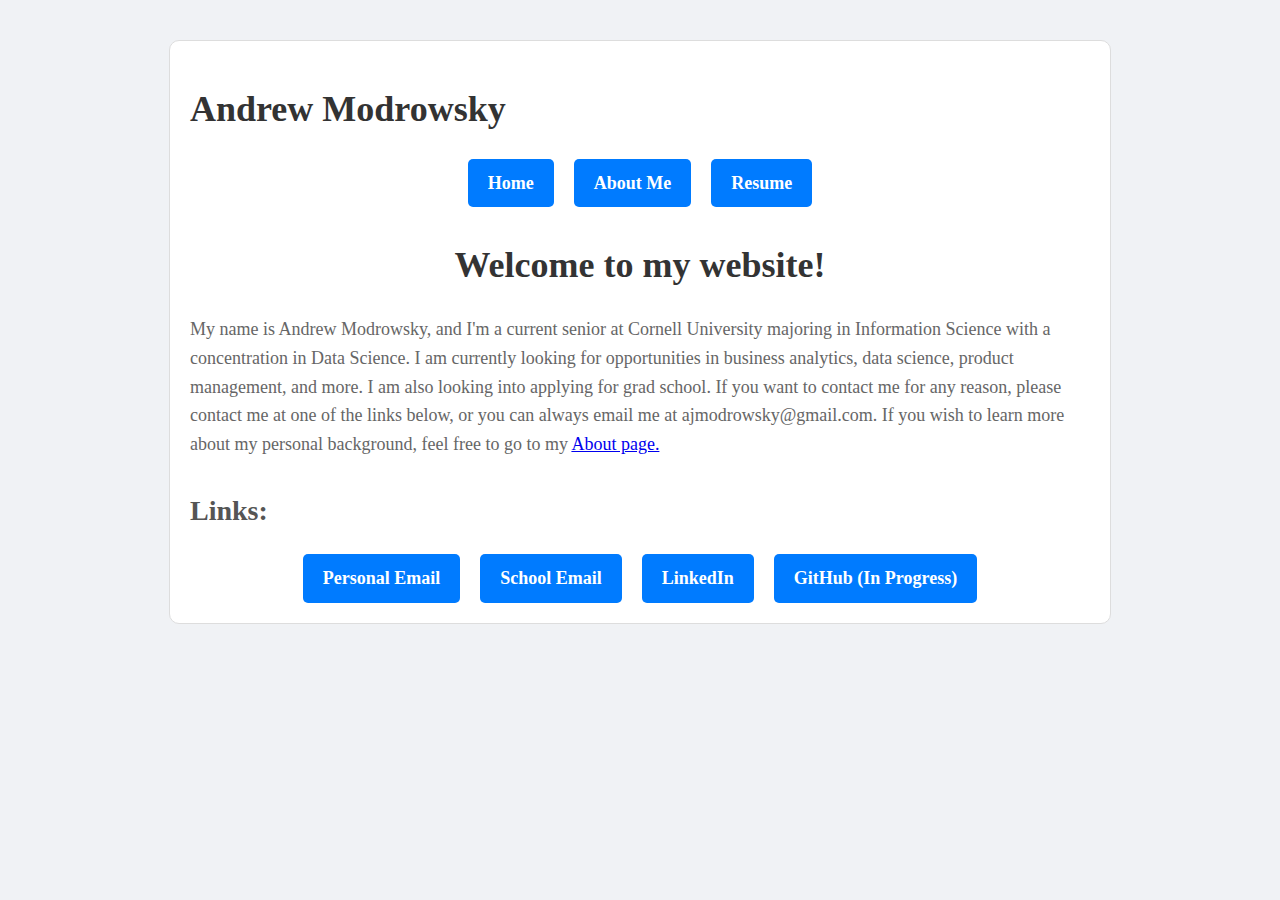
<file: index.html>
<!DOCTYPE html>
<html lang="en">

<head>
<meta charset="UTF-8" />
<meta name="viewport" content="width=device-width, initial-scale=1" />

<title>Andrew Modrowsky's Webpage</title>
<link rel="stylesheet" type="text/css" href="styles/site.css" />
</head>

<body>
    <h1 class="title"><strong>Andrew Modrowsky</strong></h1>
    <nav>
      <div class="page home">
        <a href="index.html">Home</a>
      </div>
      <div class="page about">
        <a href="about.html">About Me</a>
      </div>
      <div class="page contact">
        <a href="Modrowsky_Andrew_Resume_Research.pdf">Resume</a>
      </div>
    </nav>
<h1> Welcome to my website!</h1>
<p>My name is Andrew Modrowsky, and I'm a current senior at Cornell University majoring in Information Science with a concentration in Data Science. I am currently looking for opportunities in business analytics, data science, product management, and more. I am also looking into applying for grad school. If you want to contact me for any reason, please contact me at one of the links below, or you can always email me at ajmodrowsky@gmail.com. If you wish to learn more about my personal background, feel free to go to my <a href="about.html">About page.</a> 

<h2>Links:</h2>
<div class="links-container">

  <a href="mailto:ajmodrowsky@gmail.com">Personal Email</a>
  <a href="mailto:ajm464@cornell.edu">School Email</a>
  <a href="https://www.linkedin.com/in/andrew-modrowsky/">LinkedIn</a>
  <a href="https://github.com/ajmodrow">GitHub (In Progress)</a>
</div>
</body>


</html>
</file>
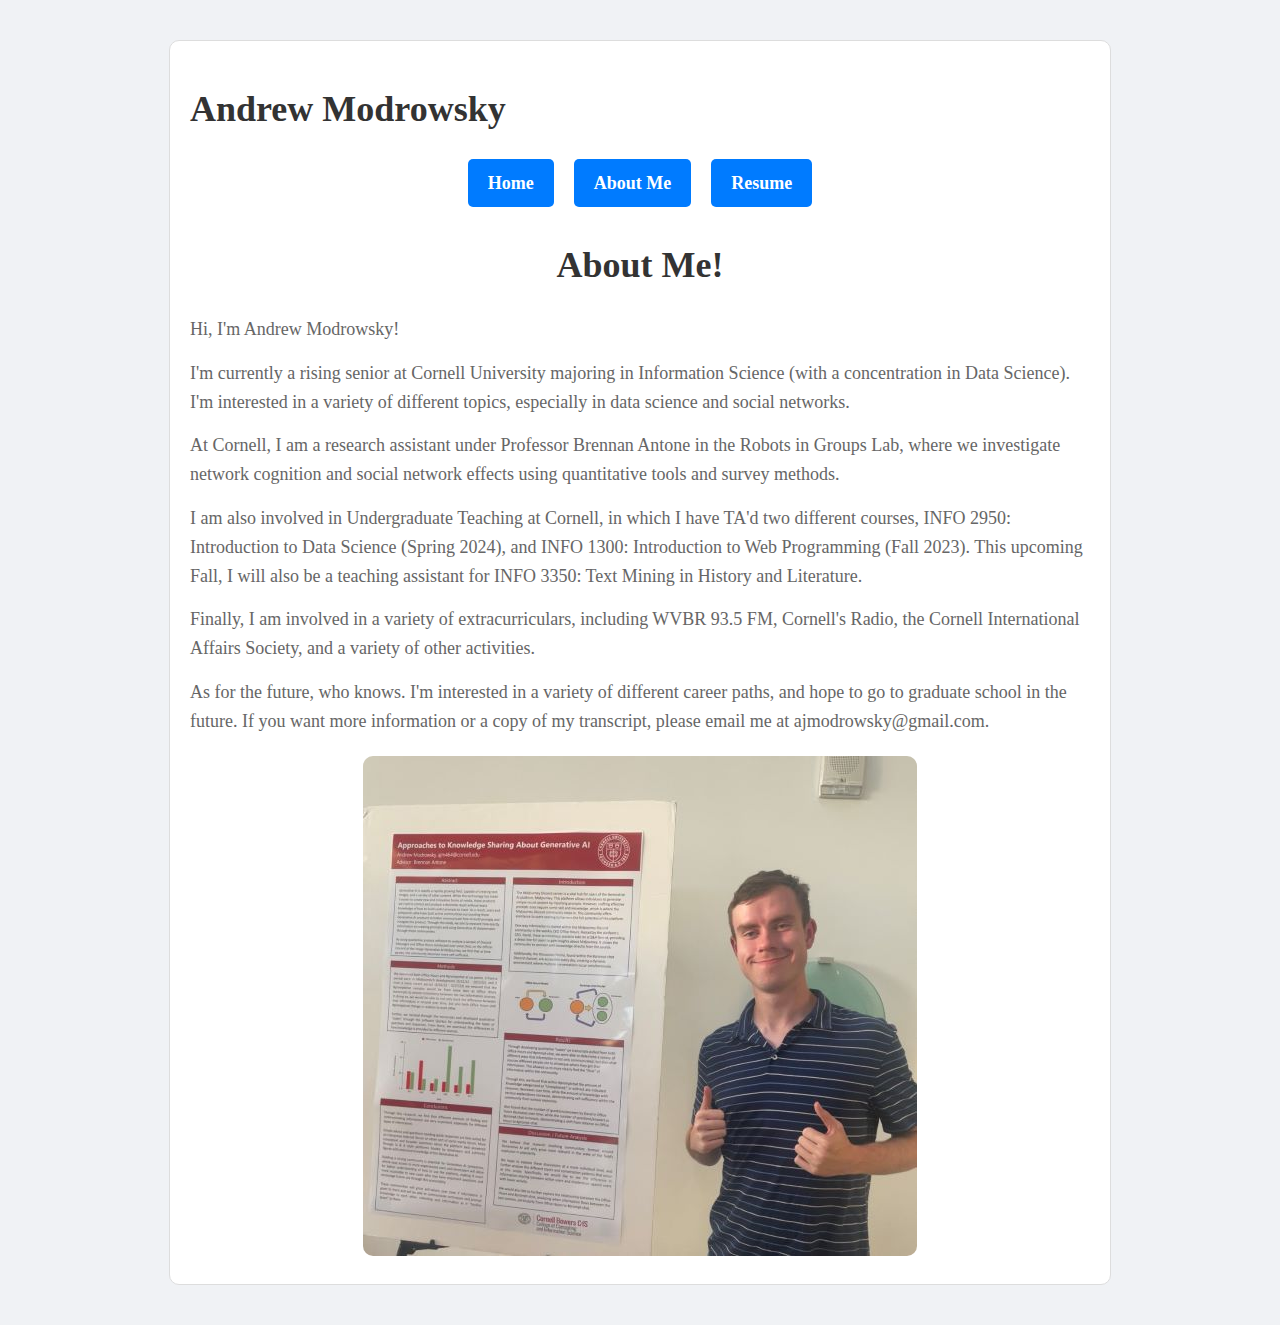
<file: about.html>
<!DOCTYPE html>
<html lang="en">

<head>
<meta charset="UTF-8" />
<meta name="viewport" content="width=device-width, initial-scale=1" />

<title>Andrew Modrowsky's Webpage - About me</title>
<link rel="stylesheet" type="text/css" href="styles/site.css" />
</head>

<body>
    <h1 class="title"><strong>Andrew Modrowsky</strong></h1>
    <nav>
          <div class="page home">
            <a href="index.html">Home</a>
          </div>
          <div class="page about">
            <a href="about.html">About Me</a>
          </div>
          <div class="page contact">
            <a href="Modrowsky_Andrew_Resume_Research.pdf">Resume</a>
          </div>
      </nav>
    <h1>About Me!</h1>
    <p>Hi, I'm Andrew Modrowsky!</p>
    <p>I'm currently a rising senior at Cornell University majoring in Information Science (with a concentration in Data Science). I'm interested in a variety of different topics, especially in data science and social networks.</p>

    <p>At Cornell, I am a research assistant under Professor Brennan Antone in the Robots in Groups Lab, where we investigate network cognition and social network effects using quantitative tools and survey methods.</p>

    <p>I am also involved in Undergraduate Teaching at Cornell, in which I have TA'd two different courses, INFO 2950: Introduction to Data Science (Spring 2024), and INFO 1300: Introduction to Web Programming (Fall 2023). This upcoming Fall, I will also be a teaching assistant for INFO 3350: Text Mining in History and Literature.</p>

    <p>Finally, I am involved in a variety of extracurriculars, including WVBR 93.5 FM, Cornell's Radio, the Cornell International Affairs Society, and a variety of other activities.</p>

    <p>As for the future, who knows. I'm interested in a variety of different career paths, and hope to go to graduate school in the future. If you want more information or a copy of my transcript, please email me at ajmodrowsky@gmail.com.</p>

    <div class="meimg">
    <figure><img src="mepic.jpg" alt="It's Andrew Modrowsky!"></figure>
    </div>
  
  </body>

</html>
</file>
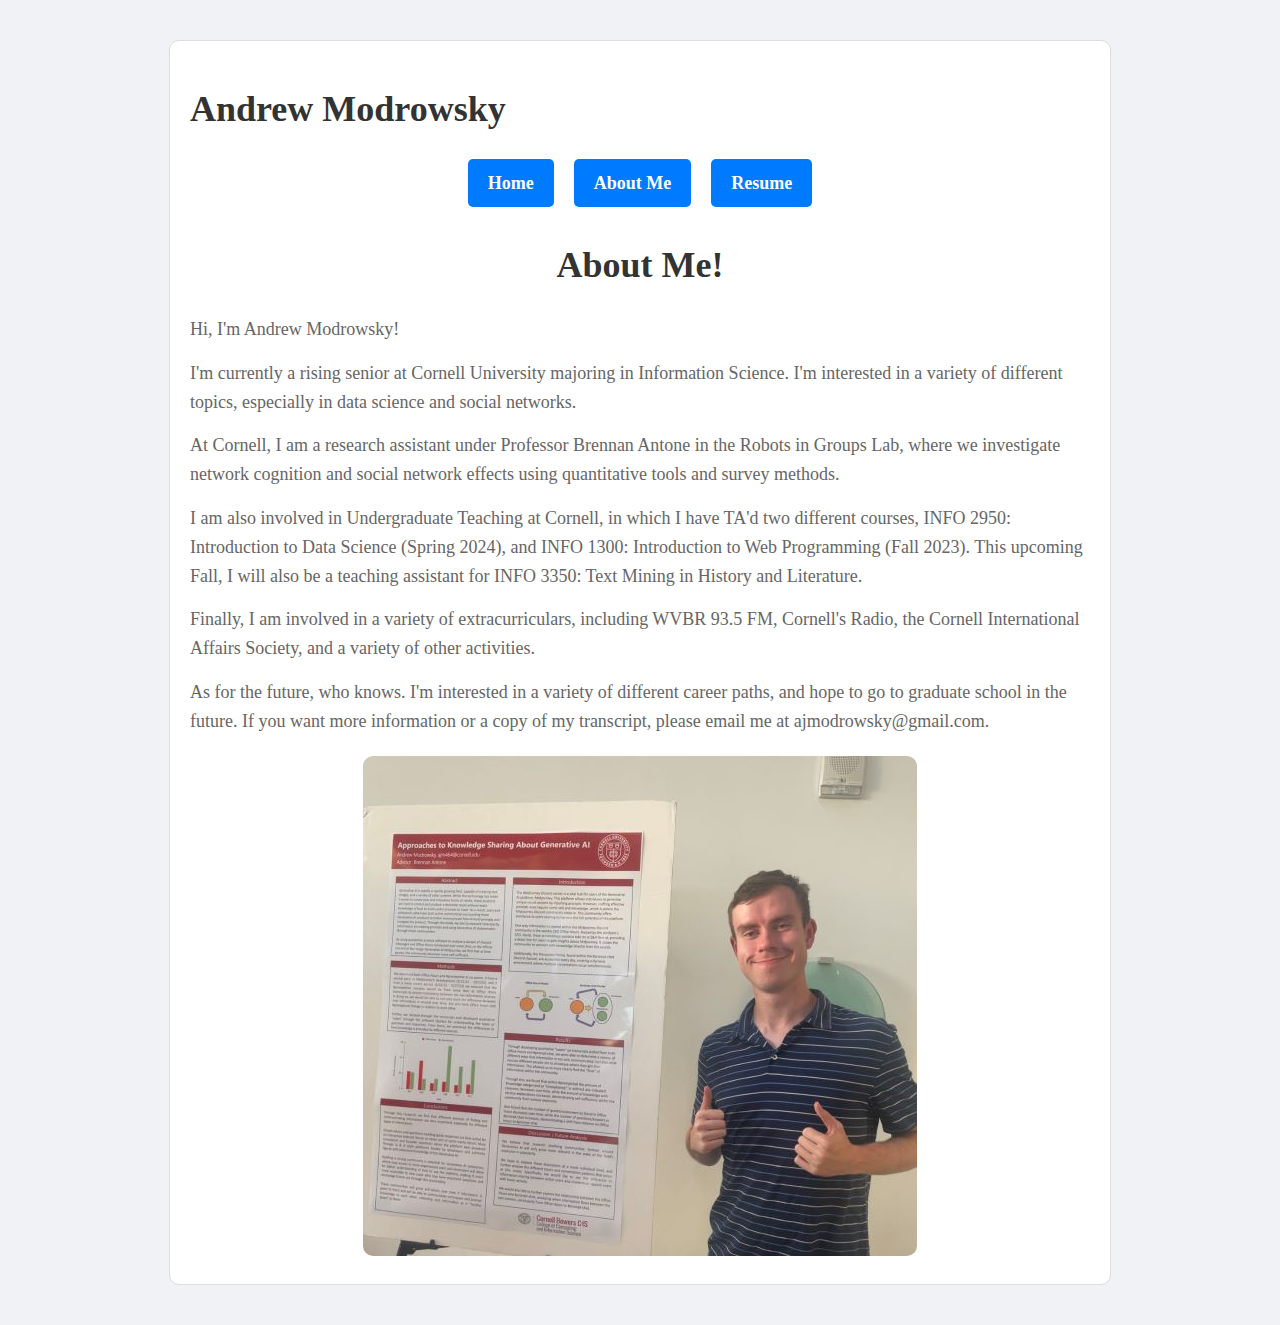
<file: aboutus.html>
<!DOCTYPE html>
<html lang="en">

<head>
<meta charset="UTF-8" />
<meta name="viewport" content="width=device-width, initial-scale=1" />

<title>Andrew Modrowsky's Webpage - About me</title>
<link rel="stylesheet" type="text/css" href="styles/site.css" />
</head>

<body>
    <h1 class="title"><strong>Andrew Modrowsky</strong></h1>
    <nav>
          <div class="page home">
            <a href="index.html">Home</a>
          </div>
          <div class="page about">
            <a href="aboutus.html">About Me</a>
          </div>
          <div class="page contact">
            <a href="Modrowsky_Andrew_Resume_Research.pdf">Resume</a>
          </div>
      </nav>
    <h1>About Me!</h1>
    <p>Hi, I'm Andrew Modrowsky!</p>
    <p>I'm currently a rising senior at Cornell University majoring in Information Science. I'm interested in a variety of different topics, especially in data science and social networks.</p>

    <p>At Cornell, I am a research assistant under Professor Brennan Antone in the Robots in Groups Lab, where we investigate network cognition and social network effects using quantitative tools and survey methods.</p>

    <p>I am also involved in Undergraduate Teaching at Cornell, in which I have TA'd two different courses, INFO 2950: Introduction to Data Science (Spring 2024), and INFO 1300: Introduction to Web Programming (Fall 2023). This upcoming Fall, I will also be a teaching assistant for INFO 3350: Text Mining in History and Literature.</p>

    <p>Finally, I am involved in a variety of extracurriculars, including WVBR 93.5 FM, Cornell's Radio, the Cornell International Affairs Society, and a variety of other activities.</p>

    <p>As for the future, who knows. I'm interested in a variety of different career paths, and hope to go to graduate school in the future. If you want more information or a copy of my transcript, please email me at ajmodrowsky@gmail.com.</p>

    <div class="meimg">
    <figure><img src="mepic.jpg" alt="It's Andrew Modrowsky!"></figure>
    </div>
  
  </body>

</html>
</file>
<file: styles/site.css>
html {
      background-color: #f0f2f5;
    }
    
    body {
      background-color: #ffffff;
      max-width: 900px;
      min-width: 400px;
      margin: 40px auto;
      border-radius: 10px;
      border: 1px solid #ddd;
      font-family: 'Times New Roman', Times, serif;
      font-size: 18px;
      line-height: 1.6;
      color: #333;
      padding: 20px;
    }
    
    h1 {
      color: #333;
      font-family: 'Times New Roman', Times, serif;
      font-size: 36px;
      margin: 20px 0;
      text-align: center;
    }
    
    .title {
      display: flex;
      /* justify-content: center; */
    }
    
    h2 {
      color: #555;
      font-family: 'Times New Roman', Times, serif;
      font-size: 28px;
      margin-top: 30px;
      margin-bottom: 15px;
    }
    
    p {
      color: #666;
      font-family: 'Times New Roman', Times, serif;
      margin: 15px 0;
    }
    
    em {
      color: #007BFF;
    }
    
    strong {
      color: #333;
    }
    
    h1 > em {
      color: #333;
    }
    
    nav {
      display: flex;
      justify-content: center;
      margin-bottom: 30px;
    }
    
    .page {
      margin: 0 10px;
    }
    
    .page a {
      color: #ffffff;
      text-decoration: none;
      font-weight: bold;
      padding: 10px 20px;
      display: block;
      border-radius: 5px;
      background-color: #007BFF;
      transition: background-color 0.3s ease;
    }
    
    .page a:hover {
      background-color: #0056b3;
    }
    
    img {
      border-radius: 10px;
      max-width: 100%;
      height: auto;
    }
    
    .meimg {
      display: flex;
      justify-content: center;
      margin-top: 20px;
    }
    
    figure {
      margin: 0;
      text-align: center;
    }
    
    figcaption {
      font-family: 'Times New Roman', Times, serif;
      color: #666;
      margin-top: 10px;
    }
    
    .hidden {
      display: none;
    }
    
    .links-container {
      display: flex;
      justify-content: center;
      margin-top: 20px;
    }
    
    .links-container a {
      color: #ffffff;
      text-decoration: none;
      font-weight: bold;
      padding: 10px 20px;
      margin: 0 10px;
      border-radius: 5px;
      background-color: #007BFF;
      transition: background-color 0.3s ease;
    }
    
    .links-container a:hover {
      background-color: #0056b3;
    }
</file>
